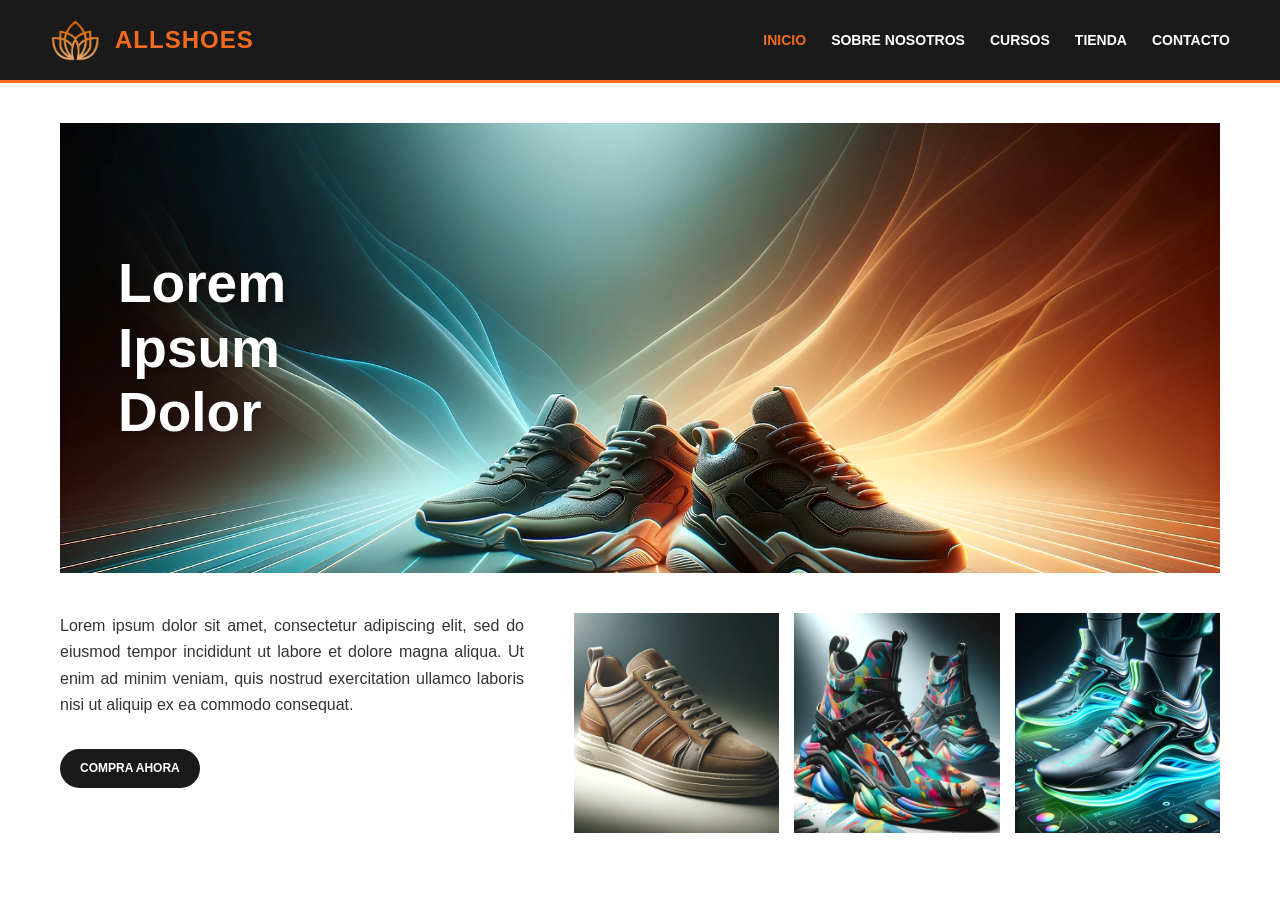
<file: index.html>
<!DOCTYPE html>
<html lang="es">
<head>
    <meta charset="UTF-8">
    <title>AllShoes - Inicio</title>
    <link rel="stylesheet" href="estilos.css">
</head>
<body>
    <header>
        <div class="logo-container">
            <!-- Tu logo original -->
            <img src="Imagenes/Logos/Logo.png" alt="Logo AllShoes" class="logo-img">
            <span class="logo-texto">ALLSHOES</span>
        </div>
        <nav>
            <ul>
                <!-- He transformado a mayúsculas con CSS, no hace falta que lo cambies aquí -->
                <li><a href="index.html" class="activo">Inicio</a></li>
                <li><a href="sobre_nosotros.html">Sobre Nosotros</a></li>
                <li><a href="cursos.html">Cursos</a></li>
                <li><a href="tienda.html">Tienda</a></li>
                <li><a href="contacto.html">Contacto</a></li>
            </ul>
        </nav>
    </header>

    <main>
        <!-- HERO: Solo la imagen principal y el título superpuesto -->
        <section class="hero">
            <img src="Imagenes/Carroussel/Carroussel-1.webp" alt="Zapatillas AllShoes" class="hero-img">
            <div class="hero-overlay">
                <h2>Lorem<br>Ipsum<br>Dolor</h2>
            </div>
        </section>

        <!-- SECCIÓN INFERIOR: Párrafo, botón y las 3 imágenes extras -->
        <section class="bottom-content">
            <div class="bottom-left">
                <p>Lorem ipsum dolor sit amet, consectetur adipiscing elit, sed do eiusmod tempor incididunt ut labore et dolore magna aliqua. Ut enim ad minim veniam, quis nostrud exercitation ullamco laboris nisi ut aliquip ex ea commodo consequat.</p>
                <a href="tienda.html" class="btn">COMPRA AHORA</a>
            </div>
            
            <div class="bottom-right">
                <!-- Espacios para las 3 imágenes debajo del hero -->
                <img src="Imagenes/Articulos/Articulo-1.webp" alt="Zapato extra 1">
                <img src="Imagenes/Articulos/Articulo-2.webp" alt="Zapato extra 2">
                <img src="Imagenes/Articulos/Articulo-3.webp" alt="Zapato extra 3">
            </div>
        </section>
    </main>
</body>
</html>
</file>
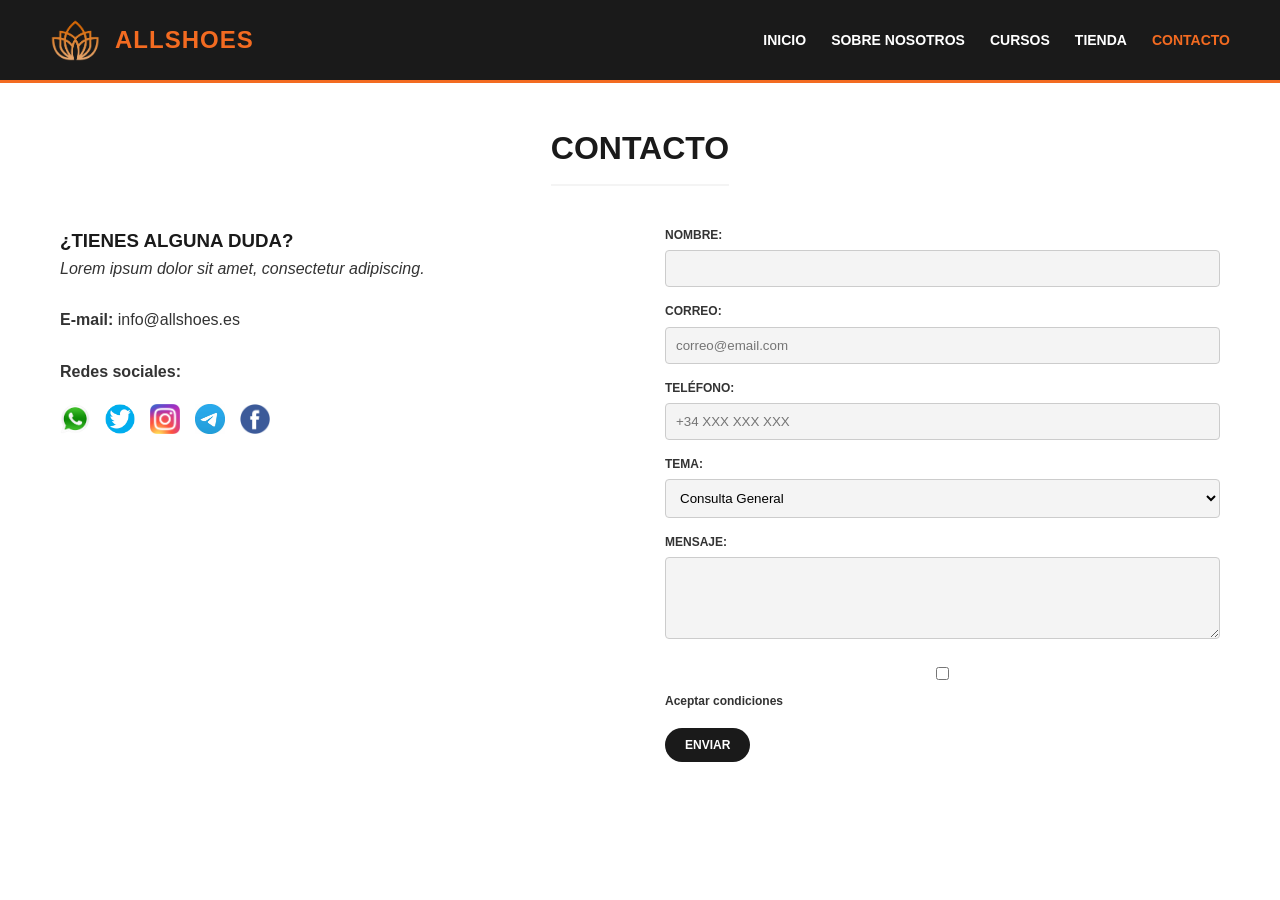
<file: contacto.html>
<!DOCTYPE html>
<html lang="es">
<head>
    <meta charset="UTF-8">
    <title>AllShoes - Contacto</title>
    <link rel="stylesheet" href="estilos.css">
</head>
<body>
    <header>
        <div class="logo-container">
            <img src="Imagenes/Logos/Logo.png" alt="Logo AllShoes" class="logo-img">
            <span class="logo-texto">ALLSHOES</span>
        </div>
        <nav>
            <ul>
                <li><a href="index.html">Inicio</a></li>
                <li><a href="sobre_nosotros.html">Sobre Nosotros</a></li>
                <li><a href="cursos.html">Cursos</a></li>
                <li><a href="tienda.html">Tienda</a></li>
                <li><a href="contacto.html" class="activo">Contacto</a></li>
            </ul>
        </nav>
    </header>

    <main>
        <div style="text-align: center;"><h1 class="titulo-seccion">CONTACTO</h1></div>

        <div class="contacto-container">
            <div class="contacto-info">
                <h3>¿TIENES ALGUNA DUDA?</h3>
                <p><em>Lorem ipsum dolor sit amet, consectetur adipiscing.</em></p>
                <br>
                <p><strong>E-mail:</strong> info@allshoes.es</p>
                <br>
                <p><strong>Redes sociales:</strong></p>
                <div class="social-icons-row">
                    <a href="#"><img src="Imagenes/RedesSociales/whatsapp-logo.png" alt="WhatsApp" class="social-icon"></a>
                    <a href="#"><img src="Imagenes/RedesSociales/twitter-icon.png" alt="Twitter" class="social-icon"></a>
                    <a href="#"><img src="Imagenes/RedesSociales/instagram-logo.png" alt="Instagram" class="social-icon"></a>
                    <a href="#"><img src="Imagenes/RedesSociales/telegram-icon.png" alt="Telegram" class="social-icon"></a>
                    <a href="#"><img src="Imagenes/RedesSociales/facebook-icon.png" alt="Facebook" class="social-icon"></a>
                </div>
            </div>

            <div class="contacto-form">
                <form action="#" method="post">
                    <div class="form-group">
                        <label for="nombre">NOMBRE:</label>
                        <input type="text" id="nombre" name="nombre" required>
                    </div>
                    <div class="form-group">
                        <label for="correo">CORREO:</label>
                        <input type="email" id="correo" name="correo" placeholder="correo@email.com" required>
                    </div>
                    <div class="form-group">
                        <label for="telefono">TELÉFONO:</label>
                        <input type="tel" id="telefono" name="telefono" placeholder="+34 XXX XXX XXX">
                    </div>
                    <div class="form-group">
                        <label for="tema">TEMA:</label>
                        <select id="tema" name="tema">
                            <option value="general">Consulta General</option>
                            <option value="pedidos">Pedidos</option>
                            <option value="devoluciones">Devoluciones</option>
                        </select>
                    </div>
                    <div class="form-group">
                        <label for="mensaje">MENSAJE:</label>
                        <textarea id="mensaje" name="mensaje" rows="4"></textarea>
                    </div>
                    <div class="form-group">
                        <input type="checkbox" id="condiciones" name="condiciones">
                        <label for="condiciones" style="display:inline;">Aceptar condiciones</label>
                    </div>
                    <button type="submit" class="btn">ENVIAR</button>
                </form>
            </div>
        </div>
    </main>
</body>
</html>
</file>
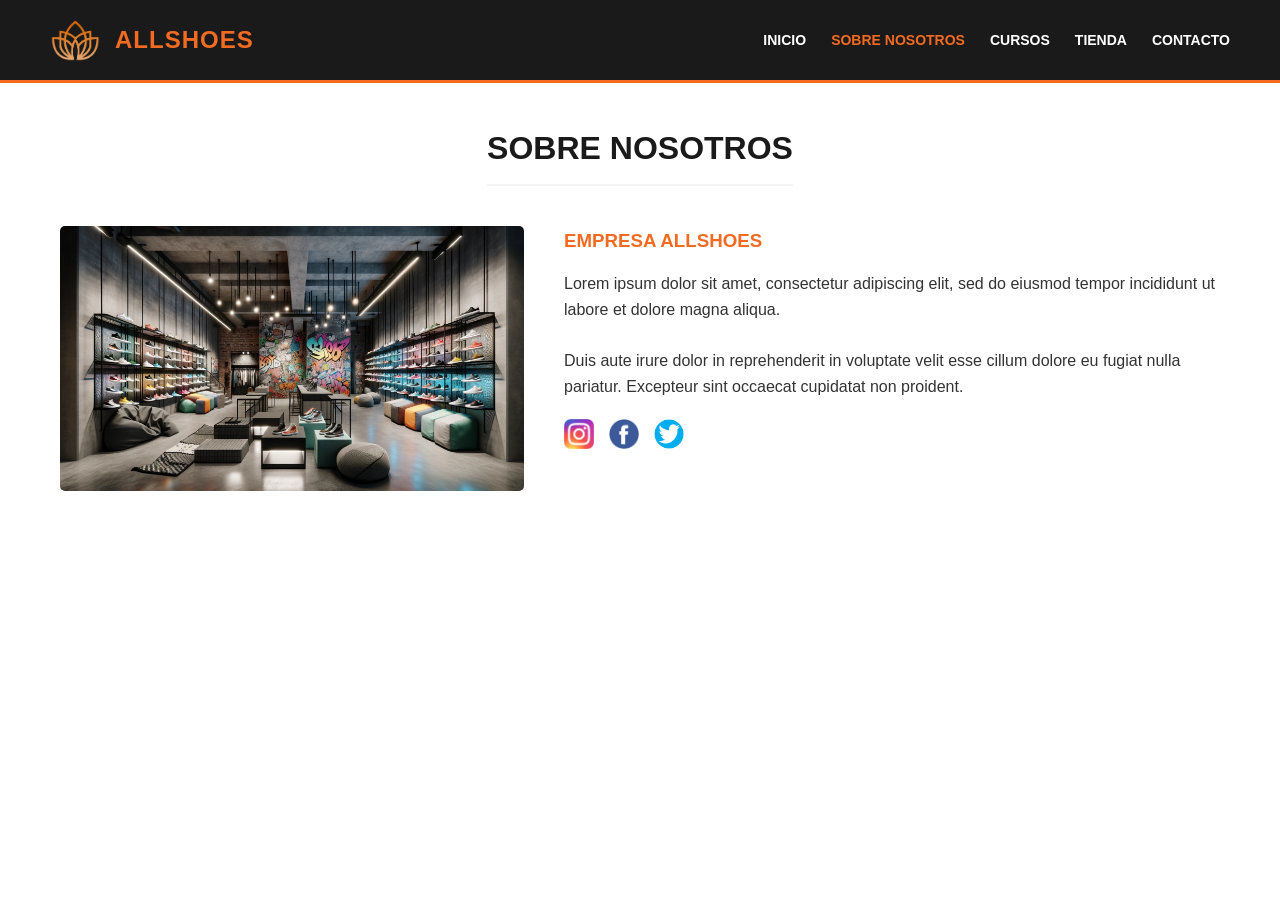
<file: sobre_nosotros.html>
<!DOCTYPE html>
<html lang="es">
<head>
    <meta charset="UTF-8">
    <title>AllShoes - Sobre Nosotros</title>
    <link rel="stylesheet" href="estilos.css">
</head>
<body>
    <header>
        <div class="logo-container">
            <img src="Imagenes/Logos/Logo.png" alt="Logo AllShoes" class="logo-img">
            <span class="logo-texto">ALLSHOES</span>
        </div>
        <nav>
            <ul>
                <li><a href="index.html">Inicio</a></li>
                <li><a href="sobre_nosotros.html" class="activo">Sobre Nosotros</a></li>
                <li><a href="cursos.html">Cursos</a></li>
                <li><a href="tienda.html">Tienda</a></li>
                <li><a href="contacto.html">Contacto</a></li>
            </ul>
        </nav>
    </header>

    <main>
        <div style="text-align: center;"><h1 class="titulo-seccion">SOBRE NOSOTROS</h1></div>

        <div class="about-container">
            <!-- Reutilizamos Tienda-1.jpg simulando ser la tienda por dentro, o cambia por otra -->
            <img src="Imagenes/Tienda/Tienda-1.webp" alt="Interior Tienda" class="about-img">
            
            <div class="about-text">
                <h3>EMPRESA ALLSHOES</h3>
                <p>Lorem ipsum dolor sit amet, consectetur adipiscing elit, sed do eiusmod tempor incididunt ut labore et dolore magna aliqua.</p>
                <br>
                <p>Duis aute irure dolor in reprehenderit in voluptate velit esse cillum dolore eu fugiat nulla pariatur. Excepteur sint occaecat cupidatat non proident.</p>

                <div class="social-icons-row">
                    <a href="#"><img src="Imagenes/RedesSociales/instagram-logo.png" alt="Instagram" class="social-icon"></a>
                    <a href="#"><img src="Imagenes/RedesSociales/facebook-icon.png" alt="Facebook" class="social-icon"></a>
                    <a href="#"><img src="Imagenes/RedesSociales/twitter-icon.png" alt="Twitter" class="social-icon"></a>
                </div>
            </div>
        </div>
    </main>
</body>
</html>
</file>
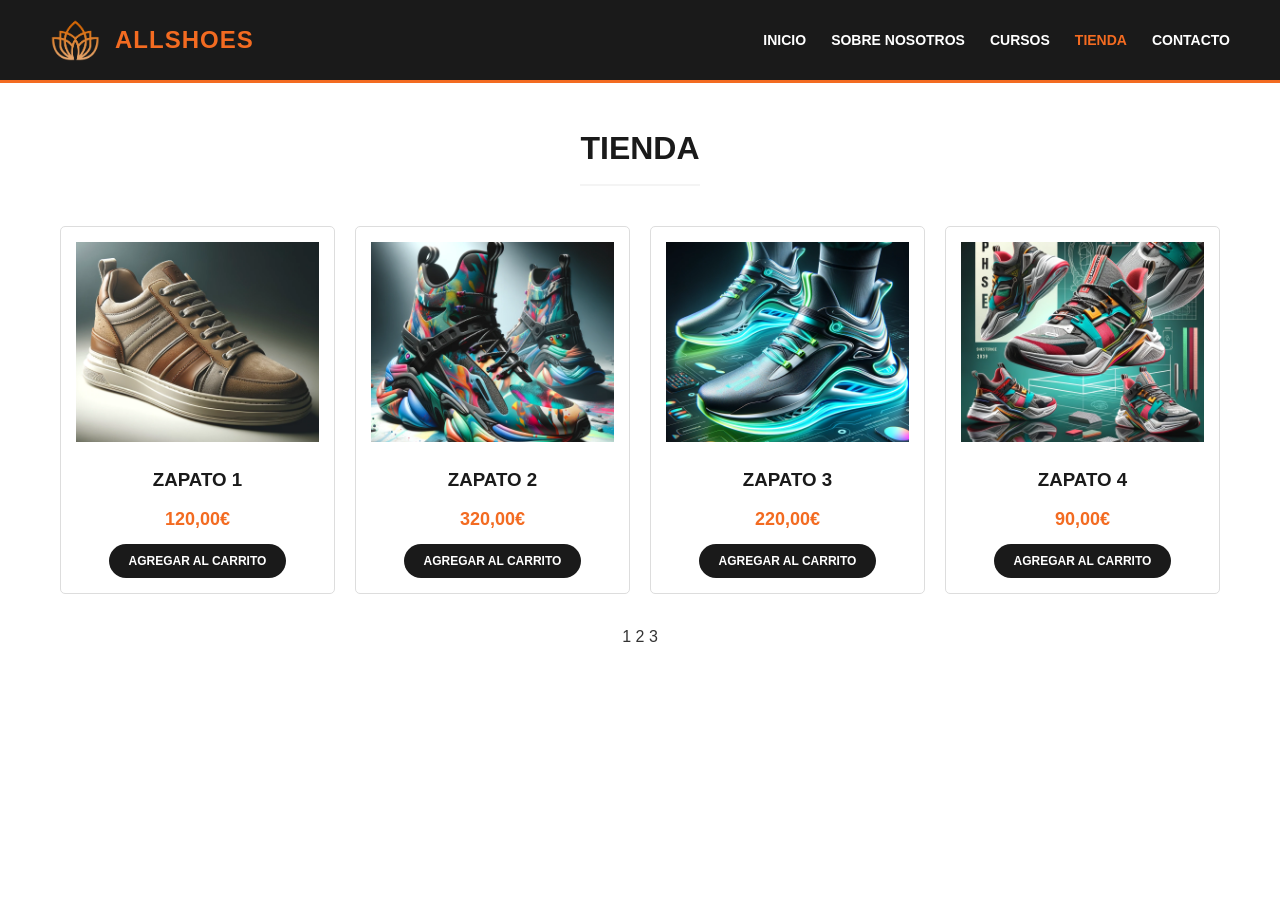
<file: tienda.html>
<!DOCTYPE html>
<html lang="es">
<head>
    <meta charset="UTF-8">
    <title>AllShoes - Tienda</title>
    <link rel="stylesheet" href="estilos.css">
</head>
<body>
    <header>
        <div class="logo-container">
            <img src="Imagenes/Logos/Logo.png" alt="Logo AllShoes" class="logo-img">
            <span class="logo-texto">ALLSHOES</span>
        </div>
        <nav>
            <ul>
                <li><a href="index.html">Inicio</a></li>
                <li><a href="sobre_nosotros.html">Sobre Nosotros</a></li>
                <li><a href="cursos.html">Cursos</a></li>
                <li><a href="tienda.html" class="activo">Tienda</a></li>
                <li><a href="contacto.html">Contacto</a></li>
            </ul>
        </nav>
    </header>

    <main>
        <div style="text-align: center;"><h1 class="titulo-seccion">TIENDA</h1></div>

        <div class="productos-grid">
            <!-- Producto 1 -->
            <div class="producto-card">
                <img src="Imagenes/Articulos/Articulo-1.webp" alt="Zapato 1" class="producto-img">
                <h3>ZAPATO 1</h3>
                <span class="precio">120,00€</span>
                <button class="btn">AGREGAR AL CARRITO</button>
            </div>
            <!-- Producto 2 -->
            <div class="producto-card">
                <img src="Imagenes/Articulos/Articulo-2.webp" alt="Zapato 2" class="producto-img">
                <h3>ZAPATO 2</h3>
                <span class="precio">320,00€</span>
                <button class="btn">AGREGAR AL CARRITO</button>
            </div>
            <!-- Producto 3 -->
            <div class="producto-card">
                <img src="Imagenes/Articulos/Articulo-3.webp" alt="Zapato 3" class="producto-img">
                <h3>ZAPATO 3</h3>
                <span class="precio">220,00€</span>
                <button class="btn">AGREGAR AL CARRITO</button>
            </div>
            <!-- Producto 4 -->
            <div class="producto-card">
                <img src="Imagenes/Articulos/Articulo-4.webp" alt="Zapato 4" class="producto-img">
                <h3>ZAPATO 4</h3>
                <span class="precio">90,00€</span>
                <button class="btn">AGREGAR AL CARRITO</button>
            </div>
        </div>
        
        <!-- Paginación simple -->
        <div style="text-align: center; margin-top: 30px;">
            1 2 3
        </div>
    </main>
</body>
</html>
</file>
<file: estilos.css>
/* RESET Y VARIABLES */
:root {
    --color-naranja: #F36B21; /* Color exacto del logo */
    --color-negro: #1A1A1A;
    --color-gris-claro: #F4F4F4;
    --color-texto: #333;
    --fuente-principal: 'Arial', sans-serif;
}

* {
    margin: 0;
    padding: 0;
    box-sizing: border-box;
}

body {
    font-family: var(--fuente-principal);
    color: var(--color-texto);
    line-height: 1.6;
    background-color: #fff;
}

/* ===========================
   CABECERA (Igual para todas las páginas)
=========================== */
header {
    background-color: var(--color-negro);
    padding: 15px 50px;
    display: flex;
    justify-content: space-between;
    align-items: center;
    border-bottom: 3px solid var(--color-naranja);
}

.logo-container {
    display: flex;
    align-items: center;
    gap: 15px;
}

.logo-img {
    height: 50px;
}

.logo-texto {
    color: var(--color-naranja);
    font-size: 24px;
    font-weight: bold;
    letter-spacing: 1px;
}

nav ul {
    list-style: none;
    display: flex;
    gap: 25px;
}

nav a {
    text-decoration: none;
    color: white;
    font-size: 14px;
    font-weight: bold;
    text-transform: uppercase;
    transition: color 0.3s;
}

nav a:hover, nav a.activo {
    color: var(--color-naranja);
}

/* ===========================
   ESTILOS COMUNES
=========================== */
main {
    max-width: 1200px;
    margin: 0 auto;
    padding: 40px 20px;
}

h1, h2, h3 {
    text-transform: uppercase;
    color: var(--color-negro);
}

.titulo-seccion {
    text-align: center;
    font-size: 32px;
    margin-bottom: 40px;
    border-bottom: 2px solid var(--color-gris-claro);
    padding-bottom: 10px;
    display: inline-block;
}

/* BOTONES */
.btn {
    display: inline-block;
    background-color: var(--color-negro);
    color: white;
    padding: 10px 20px;
    text-decoration: none;
    font-weight: bold;
    border-radius: 20px;
    text-transform: uppercase;
    font-size: 12px;
    border: none;
    cursor: pointer;
    transition: background 0.3s;
}

.btn:hover {
    background-color: var(--color-naranja);
}

/* ===========================
   NUEVO INDEX (INICIO) - MOCKUP
=========================== */
/* Eliminamos los márgenes de main solo para la página de inicio para que la imagen ocupe todo el ancho si se desea, 
   o ajustamos el max-width solo para la estructura interna. Como tu main tiene max-width 1200px, 
   el hero y las fotos se adaptarán a ese contenedor. */

.hero {
    position: relative;
    width: 100%;
    line-height: 0;
    margin-bottom: 40px; /* Separación con la sección inferior */
}

.hero-img {
    width: 100%;
    height: 450px;
    object-fit: cover;
    display: block;
    border-radius: 0; /* Ajustado al mockup */
    background-color: #cccccc;
}

.hero-overlay {
    position: absolute;
    inset: 0;
    display: flex;
    align-items: center;
    padding-left: 5%;
    line-height: normal;
}

.hero-overlay h2 {
    color: #ffffff;
    font-size: 55px;
    font-weight: 700;
    line-height: 1.18;
    text-shadow: 0 2px 10px rgba(0,0,0,0.35);
    margin: 0;
    text-transform: none; /* Porque en el mockup solo tiene mayúscula inicial */
}

/* SECCIÓN INFERIOR DEL INDEX */
.bottom-content {
    display: flex;
    align-items: flex-start;
    gap: 50px;
}

.bottom-left {
    flex: 0 0 40%;
    max-width: 40%;
}

.bottom-left p {
    font-size: 16px;
    color: #333333;
    line-height: 1.65;
    text-align: justify;
    margin-bottom: 30px;
}

.bottom-right {
    flex: 1;
    display: grid;
    grid-template-columns: repeat(3, 1fr);
    gap: 15px;
}

.bottom-right img {
    width: 100%;
    height: 220px;
    object-fit: cover;
    background-color: #cccccc;
}

/* ===========================
   SOBRE NOSOTROS
=========================== */
.about-container {
    display: flex;
    gap: 40px;
}

.about-img {
    width: 40%;
    border-radius: 5px;
    object-fit: cover;
}

.about-text {
    width: 60%;
}

.about-text h3 {
    color: var(--color-naranja);
    margin-bottom: 15px;
}

.social-icons-row {
    margin-top: 20px;
    display: flex;
    gap: 15px;
}

.social-icon {
    width: 30px;
    height: 30px;
    transition: transform 0.2s;
}

.social-icon:hover {
    transform: scale(1.1);
}

/* ===========================
   CURSOS
=========================== */
.curso-card {
    display: flex;
    gap: 30px;
    margin-bottom: 40px;
    background: white;
    border: 1px solid #eee;
    padding: 20px;
    border-radius: 8px;
    align-items: center;
}

.curso-img {
    width: 300px;
    height: 200px;
    object-fit: cover;
    border-radius: 5px;
}

.curso-info h3 {
    font-size: 24px;
    margin-bottom: 5px;
}

.duracion {
    font-weight: bold;
    color: var(--color-naranja);
    margin-bottom: 15px;
    display: block;
}

/* ===========================
   TIENDA
=========================== */
.productos-grid {
    display: grid;
    grid-template-columns: repeat(4, 1fr);
    gap: 20px;
}

.producto-card {
    border: 1px solid #ddd;
    padding: 15px;
    text-align: center;
    border-radius: 5px;
    transition: box-shadow 0.3s;
}

.producto-card:hover {
    box-shadow: 0 5px 15px rgba(0,0,0,0.1);
}

.producto-img {
    width: 100%;
    height: 200px;
    object-fit: cover;
    margin-bottom: 15px;
}

.precio {
    font-size: 18px;
    font-weight: bold;
    color: var(--color-naranja);
    margin: 10px 0;
    display: block;
}

/* ===========================
   CONTACTO
=========================== */
.contacto-container {
    display: flex;
    gap: 50px;
}

.contacto-info, .contacto-form {
    flex: 1;
}

.form-group {
    margin-bottom: 15px;
}

.form-group label {
    display: block;
    font-weight: bold;
    margin-bottom: 5px;
    font-size: 12px;
}

.form-group input, .form-group select, .form-group textarea {
    width: 100%;
    padding: 10px;
    border: 1px solid #ccc;
    border-radius: 4px;
    background-color: var(--color-gris-claro);
}

/* ===========================
   RESPONSIVE
=========================== */
@media (max-width: 768px) {
    header {
        flex-direction: column;
        padding: 15px;
        gap: 15px;
    }

    .about-container, .curso-card, .contacto-container, .bottom-content {
        flex-direction: column;
    }

    .hero-img, .about-img, .about-text, .curso-img, .bottom-left {
        width: 100%;
        max-width: 100%;
    }

    .hero-overlay h2 {
        font-size: 40px;
    }

    .hero-img {
        height: 350px;
    }

    .bottom-right {
        grid-template-columns: repeat(3, 1fr);
    }

    .bottom-right img {
        height: 180px;
    }

    .productos-grid {
        grid-template-columns: repeat(2, 1fr);
    }
}

@media (max-width: 480px) {
    .bottom-right {
        grid-template-columns: 1fr;
    }
}
</file>
